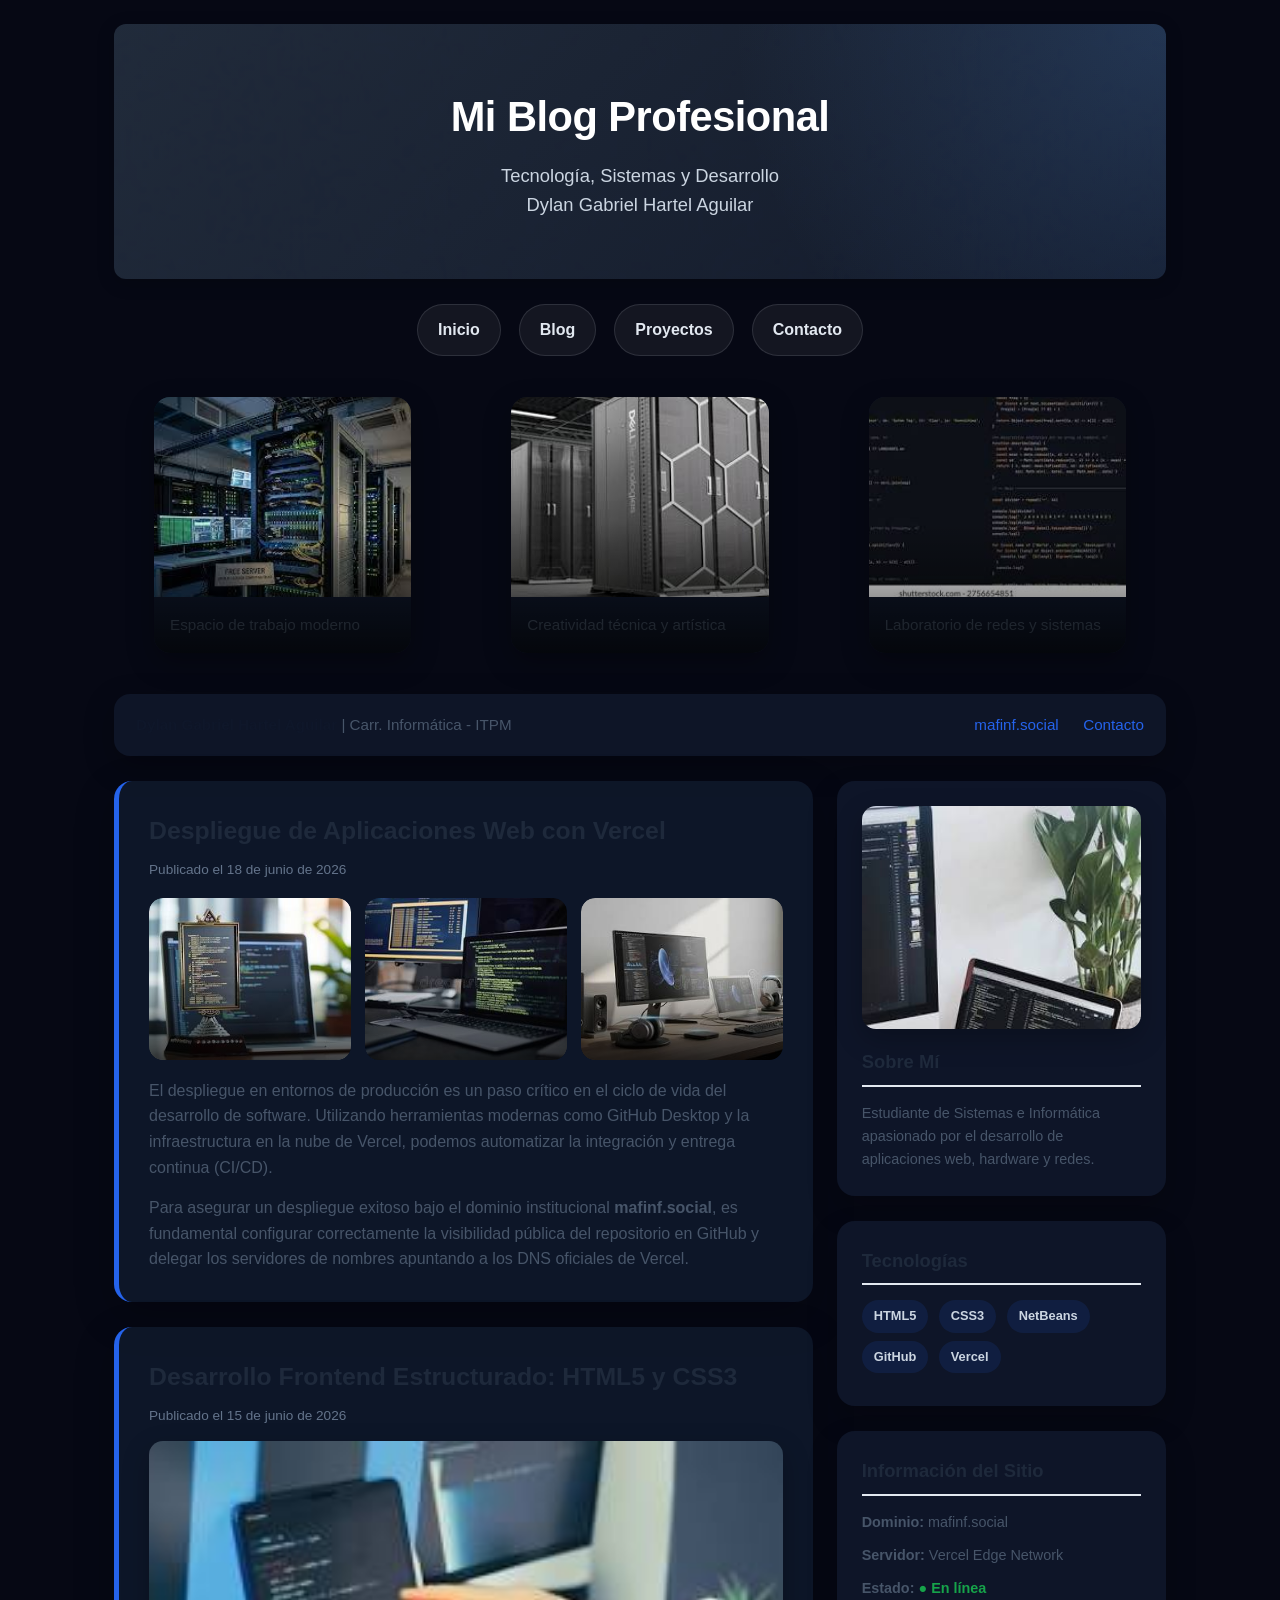
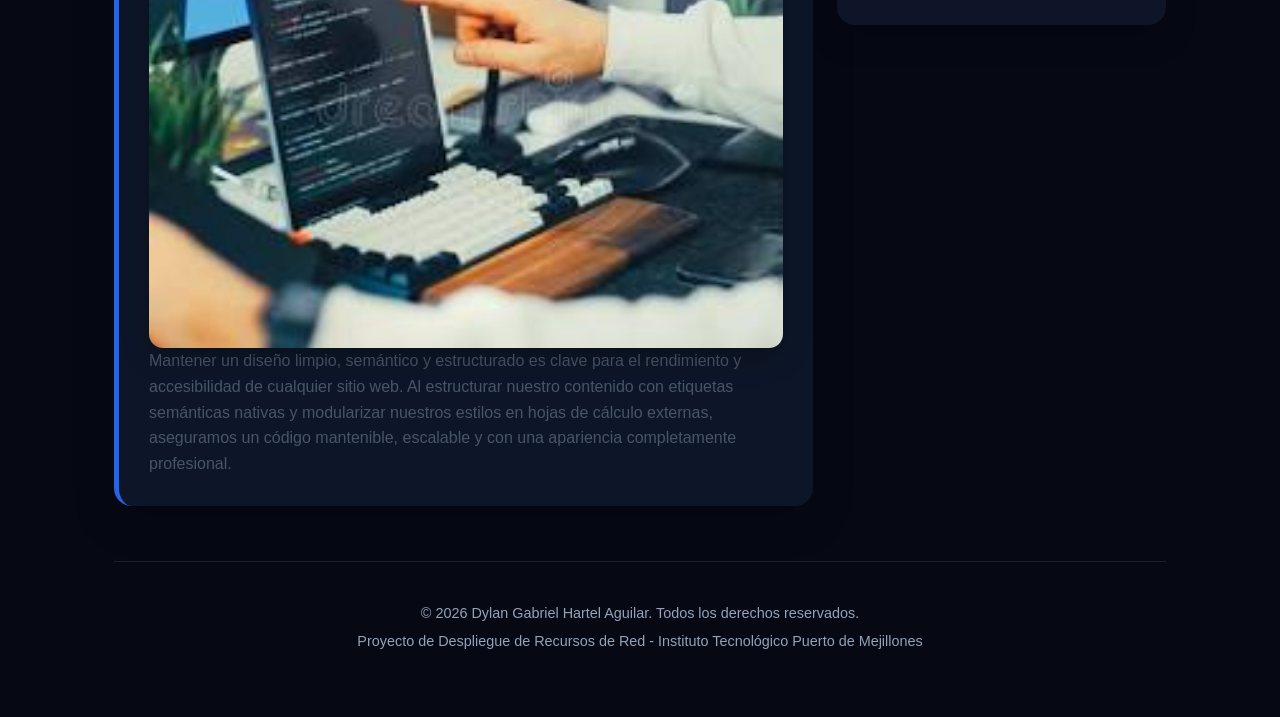
<file: index.html>
<!DOCTYPE html>
<html lang="es">
<head>
    <meta charset="UTF-8">
    <meta name="viewport" content="width=device-width, initial-scale=1.0">
    <title>Mi Blog Profesional - Dylan Gabriel Hartel Aguilar</title>
    <link rel="stylesheet" href="estilo.css">
</head>
<body>

    <div class="container">
        
        <header>
            <h1>Mi Blog Profesional</h1>
            <p>Tecnología, Sistemas y Desarrollo
                
            </p>
            <p>Dylan Gabriel Hartel Aguilar</p>
        </header>

        <nav class="main-nav">
            <a href="#" class="nav-link">Inicio</a>
            <a href="index2.html" class="nav-link">Blog</a>
            <a href="#" class="nav-link">Proyectos</a>
            <a href="#contacto" class="nav-link">Contacto</a>
        </nav>

        <div class="feature-gallery">
            <figure class="gallery-card">
                <img src="img/images (1).jfif" alt="Estudio de desarrollo web">
                <figcaption>Espacio de trabajo moderno</figcaption>
            </figure>
            <figure class="gallery-card">
                <img src="img/images (2).jfif" alt="Creatividad técnica y musical">
                <figcaption>Creatividad técnica y artística</figcaption>
            </figure>
            <figure class="gallery-card">
                <img src="img/images (3).jfif" alt="Equipo de sistemas">
                <figcaption>Laboratorio de redes y sistemas</figcaption>
            </figure>
        </div>

        <div class="meta-nav">
            <div class="student-info">
                <strong>Dylan Gabriel Hartel Aguilar</strong> | Carr. Informática - ITPM
            </div>
            <div class="nav-links">
                <a href="https://mafinf.social" target="_blank">mafinf.social</a>
                <a href="#contacto">Contacto</a>
            </div>
        </div>

        <div class="main-layout">
            
            <div class="posts-column">
                
                <article class="post-card">
                    <h2>Despliegue de Aplicaciones Web con Vercel</h2>
                    <span class="post-date">Publicado el 18 de junio de 2026</span>
                    <div class="post-image-grid">
                        <div class="image-frame">
                            <img class="post-image" src="img/images (4).jfif" alt="Despliegue web en nube">
                        </div>
                        <div class="image-frame">
                            <img class="post-image" src="img/images (5).jfif" alt="Automatización CI/CD">
                        </div>
                        <div class="image-frame">
                            <img class="post-image" src="img/images (6).jfif" alt="Equipo de desarrollo colaborativo">
                        </div>
                    </div>
                    <p>
                        El despliegue en entornos de producción es un paso crítico en el ciclo de vida del desarrollo de software. 
                        Utilizando herramientas modernas como GitHub Desktop y la infraestructura en la nube de Vercel, 
                        podemos automatizar la integración y entrega continua (CI/CD). 
                    </p>
                    <p>
                        Para asegurar un despliegue exitoso bajo el dominio institucional <strong>mafinf.social</strong>, 
                        es fundamental configurar correctamente la visibilidad pública del repositorio en GitHub y delegar 
                        los servidores de nombres apuntando a los DNS oficiales de Vercel.
                    </p>
                </article>

                <article class="post-card">
                    <h2>Desarrollo Frontend Estructurado: HTML5 y CSS3</h2>
                    <span class="post-date">Publicado el 15 de junio de 2026</span>
                    <img class="post-image" src="img/images (8).jfif" alt="Desarrollo frontend profesional">
                    <p>
                        Mantener un diseño limpio, semántico y estructurado es clave para el rendimiento y accesibilidad de cualquier sitio web. 
                        Al estructurar nuestro contenido con etiquetas semánticas nativas y modularizar nuestros estilos en hojas de cálculo externas, 
                        aseguramos un código mantenible, escalable y con una apariencia completamente profesional.
                    </p>
                </article>

            </div>

            <div class="sidebar-column">
                
                <div class="sidebar-widget">
                    <img class="sidebar-image" src="img/images (7).jfif" alt="Logo del blog">
                    <h3>Sobre Mí</h3>
                    <p>Estudiante de Sistemas e Informática apasionado por el desarrollo de aplicaciones web, hardware y redes.</p>
                </div>

                <div class="sidebar-widget">
                    <h3>Tecnologías</h3>
                    <ul class="tag-list">
                        <li>HTML5</li>
                        <li>CSS3</li>
                        <li>NetBeans</li>
                        <li>GitHub</li>
                        <li>Vercel</li>
                    </ul>
                </div>

                <div class="sidebar-widget">
                    <h3>Información del Sitio</h3>
                    <p><strong>Dominio:</strong> mafinf.social</p>
                    <p><strong>Servidor:</strong> Vercel Edge Network</p>
                    <p><strong>Estado:</strong> <span style="color: #16a34a; font-weight: bold;">● En línea</span></p>
                </div>

            </div>

        </div>

        <footer id="contacto">
            <p>&copy; 2026 Dylan Gabriel Hartel Aguilar. Todos los derechos reservados.</p>
            <p>Proyecto de Despliegue de Recursos de Red - Instituto Tecnológico Puerto de Mejillones</p>
        </footer>

    </div>

</body>
</html>
</file>
<file: estilo.css>
/* ==========================================
   ESTILOS GENERALES Y RESETEO DE MÁRGENES
   ========================================== */
*, *::before, *::after {
    box-sizing: border-box;
}

body {
    margin: 0;
    padding: 0;
    font-family: 'Segoe UI', Tahoma, Geneva, Verdana, sans-serif;
    background-color: #060814;
    color: #e2e8f0;
    line-height: 1.6;
}

/* Contenedor principal alineado */
.container {
    max-width: 1100px;
    margin: 0 auto;
    padding: 24px;
}

/* ==========================================
   ENCABEZADO / HERO SECTION
   ========================================== */
header {
    position: relative;
    background: linear-gradient(135deg, rgba(30, 41, 59, 0.92) 0%, rgba(15, 23, 42, 0.92) 100%), url("img/background.jpg") center/cover no-repeat;
    color: #ffffff;
    padding: 60px 20px;
    text-align: center;
    border-radius: 12px;
    margin-bottom: 25px;
    box-shadow: 0 4px 18px rgba(0, 0, 0, 0.18);
    overflow: hidden;
    animation: heroPulse 8s ease-in-out infinite alternate;
}

header::after {
    content: "";
    position: absolute;
    inset: 0;
    background: radial-gradient(circle at top right, rgba(96, 165, 250, 0.18), transparent 40%);
    pointer-events: none;
}

header h1 {
    margin: 0 0 10px 0;
    font-size: 2.6rem;
    letter-spacing: -0.5px;
    position: relative;
    z-index: 1;
    animation: fadeInUp 1s ease both;
}

header p {
    margin: 0;
    font-size: 1.15rem;
    color: #cbd5e1;
    font-weight: 300;
    position: relative;
    z-index: 1;
    animation: fadeInUp 1.3s ease both;
}

.main-nav {
    display: flex;
    justify-content: center;
    align-items: center;
    gap: 18px;
    flex-wrap: wrap;
    margin-bottom: 25px;
}

.nav-link {
    display: inline-block;
    padding: 12px 20px;
    border-radius: 999px;
    background: rgba(255, 255, 255, 0.06);
    color: #e2e8f0;
    text-decoration: none;
    font-weight: 600;
    border: 1px solid rgba(226, 232, 240, 0.12);
    transition: transform 0.2s ease, background-color 0.2s ease, border-color 0.2s ease;
}

.nav-link:hover {
    transform: translateY(-2px);
    background-color: rgba(37, 99, 235, 0.18);
    border-color: rgba(37, 99, 235, 0.6);
}

.feature-gallery {
    display: flex;
    flex-wrap: wrap;
    gap: 20px;
    justify-content: center;
    margin-bottom: 25px;
}

.gallery-card {
    position: relative;
    flex: 1 1 220px;
    min-width: 220px;
    max-width: 320px;
    background-color: #0f172a;
    border-radius: 16px;
    overflow: hidden;
    box-shadow: 0 10px 28px rgba(0, 0, 0, 0.28);
    animation: fadeIn 0.9s ease both;
    transition: transform 0.3s ease, box-shadow 0.3s ease;
}

.gallery-card:hover {
    transform: translateY(-10px);
    box-shadow: 0 18px 38px rgba(0, 0, 0, 0.32);
}

.gallery-card::after {
    content: "";
    position: absolute;
    inset: auto 0 0 0;
    height: 60%;
    background: linear-gradient(to top, rgba(0, 0, 0, 0.72), transparent 85%);
    pointer-events: none;
}

.gallery-card img {
    width: 100%;
    height: 200px;
    object-fit: cover;
    display: block;
}

.gallery-card figcaption {
    padding: 16px;
    font-size: 0.95rem;
    color: #475569;
}

.meta-nav {
    background-color: rgba(15, 23, 42, 0.9);
    padding: 18px 22px;
    border-radius: 16px;
    margin-bottom: 25px;
    box-shadow: 0 10px 30px rgba(0, 0, 0, 0.26);
    display: flex;
    flex-wrap: wrap;
    justify-content: space-between;
    align-items: center;
    gap: 12px;
}

.student-info,
.nav-links {
    flex: 1 1 240px;
}

.student-info {
    font-size: 0.95rem;
    color: #475569;
}

.student-info strong {
    color: #0f172a;
}

.nav-links {
    text-align: right;
}

.nav-links a {
    color: #2563eb;
    text-decoration: none;
    font-weight: 500;
    margin-left: 20px;
    font-size: 0.95rem;
    transition: color 0.2s ease;
}

.nav-links a:hover {
    color: #1d4ed8;
    text-decoration: underline;
}

.main-layout {
    display: flex;
    flex-wrap: wrap;
    gap: 24px;
    width: 100%;
}

.posts-column {
    flex: 2 1 600px;
    min-width: 280px;
}

.sidebar-column {
    flex: 1 1 280px;
    min-width: 260px;
}

img {
    max-width: 100%;
    display: block;
}

.image-frame {
    position: relative;
    overflow: hidden;
    border-radius: 14px;
    transition: transform 0.3s ease, box-shadow 0.3s ease;
}

.image-frame:hover {
    transform: translateY(-8px) scale(1.02);
    box-shadow: 0 20px 40px rgba(0, 0, 0, 0.36);
}

.image-frame::after {
    content: "";
    position: absolute;
    left: 0;
    right: 0;
    bottom: 0;
    height: 55%;
    background: linear-gradient(to top, rgba(0, 0, 0, 0.72), transparent 90%);
    pointer-events: none;
}

.post-image {
    width: 100%;
    border-radius: 14px;
    box-shadow: 0 10px 28px rgba(0, 0, 0, 0.24);
    animation: slideIn 0.9s ease both;
    display: block;
}

.post-image-grid {
    display: grid;
    grid-template-columns: repeat(auto-fit, minmax(160px, 1fr));
    gap: 14px;
    margin: 18px 0;
}

.sidebar-image {
    width: 100%;
    height: auto;
    margin-bottom: 18px;
    border-radius: 14px;
    box-shadow: 0 10px 28px rgba(0, 0, 0, 0.24);
}

/* ==========================================
   TARJETAS DE ARTÍCULOS (POSTS)
   ========================================== */
.post-card {
    background-color: rgba(15, 23, 42, 0.92);
    padding: 30px;
    border-radius: 18px;
    margin-bottom: 25px;
    box-shadow: 0 14px 40px rgba(0, 0, 0, 0.22);
    border-left: 5px solid #2563eb;
}

.post-card h2 {
    margin: 0 0 8px 0;
    font-size: 1.55rem;
    color: #1e293b;
}

.post-date {
    font-size: 0.85rem;
    color: #64748b;
    margin-bottom: 15px;
    display: block;
}

.post-card p {
    margin: 0 0 15px 0;
    color: #475569;
}

.post-card p:last-child {
    margin-bottom: 0;
}

/* ==========================================
   COMPONENTES DEL SIDEBAR (WIDGETS)
   ========================================== */
.sidebar-widget {
    background-color: rgba(15, 23, 42, 0.94);
    padding: 25px;
    border-radius: 18px;
    margin-bottom: 25px;
    box-shadow: 0 14px 30px rgba(0, 0, 0, 0.22);
}

.sidebar-widget h3 {
    margin: 0 0 15px 0;
    font-size: 1.15rem;
    color: #1e293b;
    border-bottom: 2px solid #e2e8f0;
    padding-bottom: 8px;
}

.sidebar-widget p {
    margin: 0 0 10px 0;
    font-size: 0.9rem;
    color: #475569;
}

.sidebar-widget p:last-child {
    margin-bottom: 0;
}

/* Lista de Etiquetas en Línea */
.tag-list {
    margin: 0;
    padding: 0;
    list-style: none;
}

.tag-list li {
    display: inline-block;
    background-color: rgba(37, 99, 235, 0.12);
    color: #cbd5e1;
    padding: 6px 12px;
    border-radius: 999px;
    font-size: 0.8rem;
    margin-right: 6px;
    margin-bottom: 8px;
    font-weight: 600;
}

/* ==========================================
   PIE DE PÁGINA
   ========================================== */
footer {
    text-align: center;
    padding: 35px 20px;
    margin-top: 30px;
    color: #94a3b8;
    font-size: 0.9rem;
    border-top: 1px solid rgba(148, 163, 184, 0.16);
}

footer p {
    margin: 5px 0;
}

@keyframes heroPulse {
    0% { transform: scale(1); }
    100% { transform: scale(1.01); }
}

@keyframes fadeInUp {
    from { opacity: 0; transform: translateY(12px); }
    to { opacity: 1; transform: translateY(0); }
}

@keyframes fadeIn {
    from { opacity: 0; }
    to { opacity: 1; }
}

@keyframes slideIn {
    from { opacity: 0; transform: translateY(20px); }
    to { opacity: 1; transform: translateY(0); }
}
</file>
